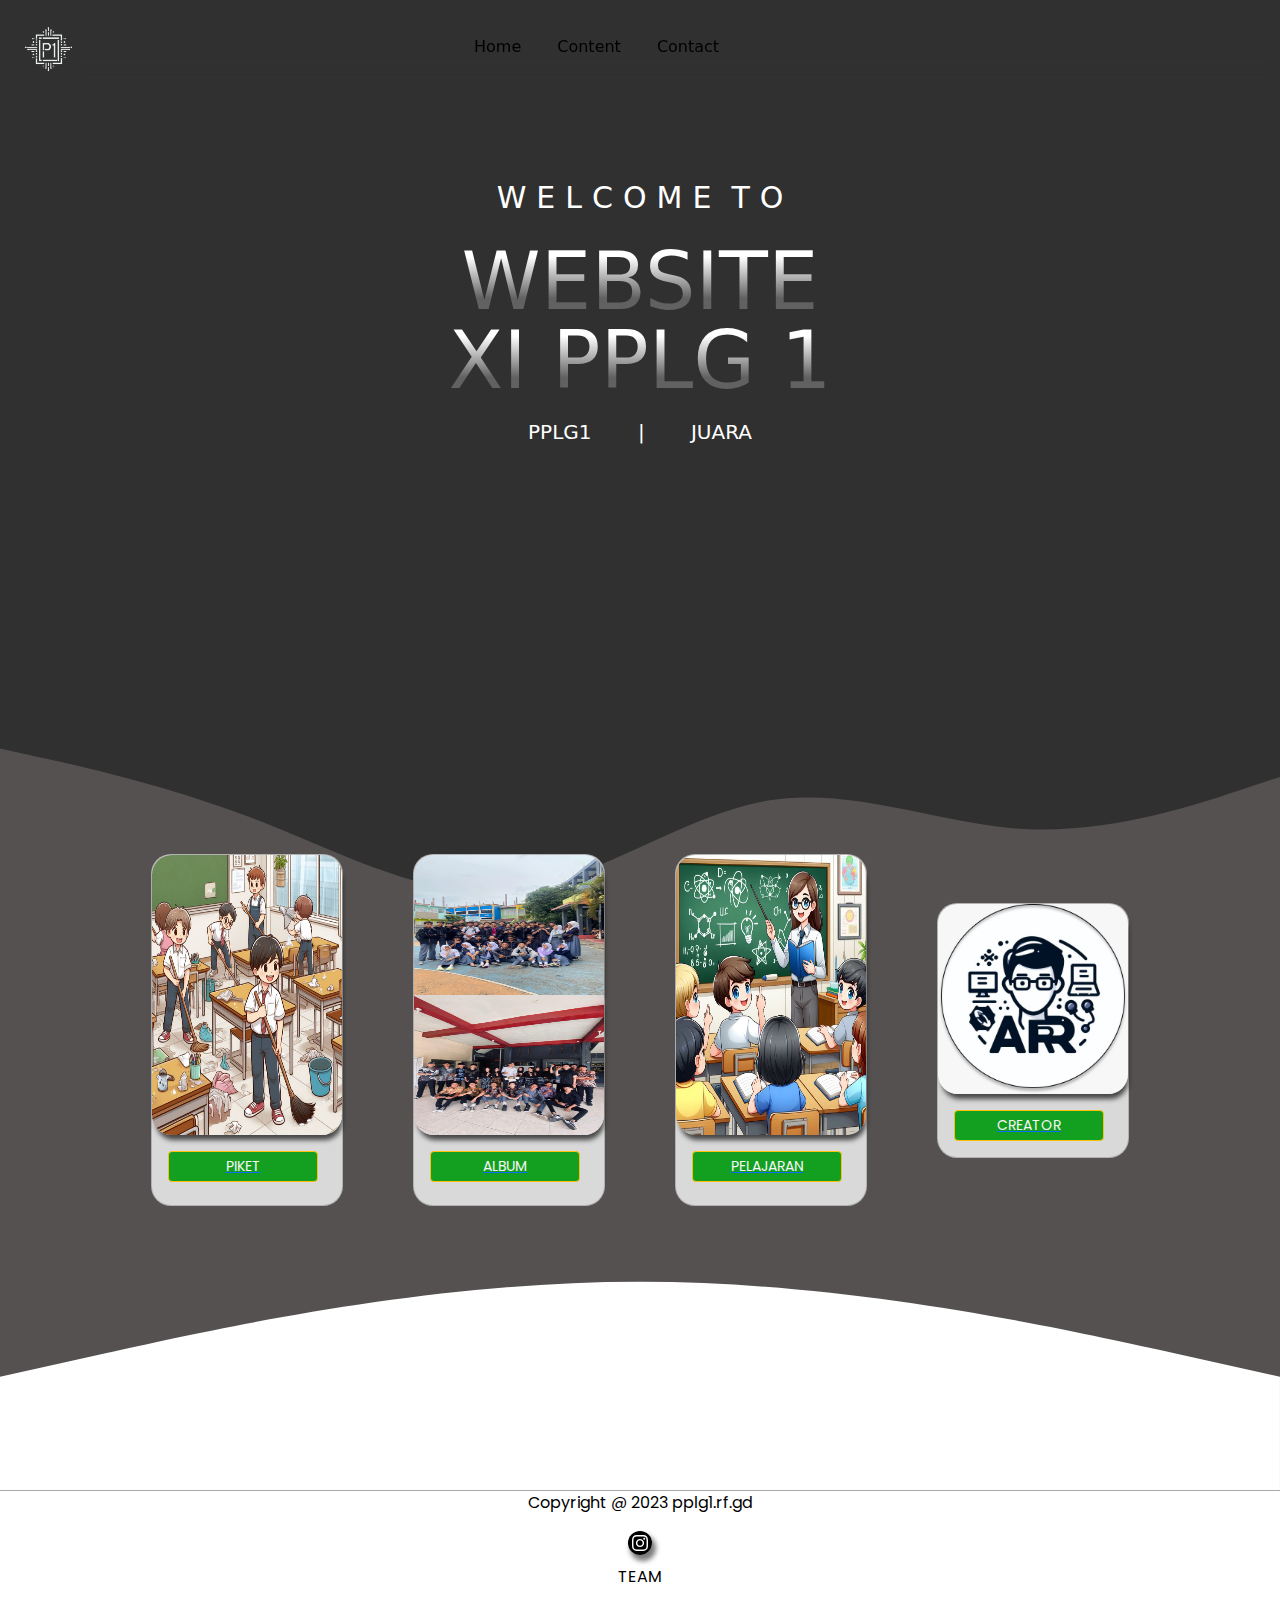
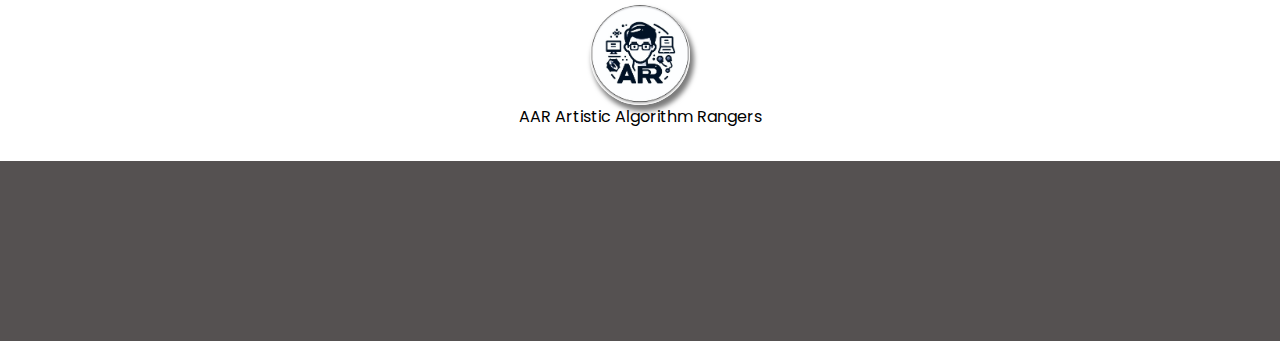
<file: website/index.html>
<!doctype html>
<html lang="en">
  <head>
    <meta charset="utf-8">
    <meta name="viewport" content="width=device-width, initial-scale=1">
    <title>XI PPLG 1</title>
    <link rel="stylesheet" href="css/bootstrap.min.css">
    <link rel="stylesheet" href="style.css">
    <link rel="shortcut icon" href="p1.png" type="image/x-icon">
  </head>
  <body>
  <!-- start home -->
<div id="home"></div>
<div class="home">
    <nav class="navbar navbar-expand-lg">
      <div class="container-fluid">
          <img src="logo.png" alt="Bootstrap" width="70" height="70">
        <button class="navbar-toggler" type="button" data-bs-toggle="collapse" data-bs-target="#navbarNav" aria-controls="navbarNav" aria-expanded="true" aria-label="Toggle navigation" style="background-color: white;">
          <span class="navbar-toggler-icon"></span>
        </button>
        <div class="collapse navbar-collapse" id="navbarNav">
          <ul class="navbar-nav">
              <li class="nav-item">
                <a class="nav-link active" aria-current="page" href="#home">Home</a>
              </li>
              <li class="nav-item">
                <a class="nav-link" href="#content">Content</a>
              </li>
              <li class="nav-item">
                <a class="nav-link" href="#contact">Contact</a>
              </li>
          </ul>
        </div>
      </div>
   </nav>

   <div class="judul">
     <h2>
       <p>W</p>
       <p>E</p>
       <p>L</p>
       <p>C</p>
       <p>O</p>
       <p>M</p>
       <p>E</p> 
       <br><br>
       <p>T</p>
       <p>O</p>
     </h2>
     <h1>WEBSITE</h1>
     <h1>XI PPLG 1</h1>  
     <p>PPLG1 | JUARA</p>
   </div>
</div>  
  <!-- end home -->
  <div id="content"></div> 
  <svg xmlns="http://www.w3.org/2000/svg" viewBox="0 0 1440 320"><path fill=" #313030" fill-opacity="1" d="M0,32L48,42.7C96,53,192,75,288,112C384,149,480,203,576,192C672,181,768,107,864,90.7C960,75,1056,117,1152,122.7C1248,128,1344,96,1392,80L1440,64L1440,0L1392,0C1344,0,1248,0,1152,0C1056,0,960,0,864,0C768,0,672,0,576,0C480,0,384,0,288,0C192,0,96,0,48,0L0,0Z"></path></svg>

  <!-- START CONTENT --> 
<div class="content">
    <div class="container-content">
           <!-- card 1 start-->
      <div class="card">
        <img src="piket.jpeg" class="card-img-top" alt="..." width="100%" height="80%">
        <div class="card-body">
          <a href="jadwal/jadwal.html">
            <button type="button" class="btn btn-warning btn-sm">PIKET</button>
          </a>
        </div>
      </div>
         <!-- card 1 end -->

         <!-- card 2 start-->
      <div class="card">
        <img src="kelas.jpeg" class="card-img-top" alt="..." width="12rem" height="40%" style="border-bottom-left-radius: 0px; border-bottom-right-radius: 0px;" >
        <img src="pelajaran2.jpeg" class="card-img-top" alt="..." width="12rem" height="40%" style="border-top-left-radius: 0px; border-top-right-radius: 0px;">
        <div class="card-body">
          <a href="album/album.html">
            <button type="button" class="btn btn-warning btn-sm">ALBUM</button>
          </a>
        </div>
      </div>
         <!-- card 2 end -->
         <!-- card 3 start-->
      <div class="card">
        <img src="pelajaran.jpeg" class="card-img-top" alt="..." width="100%" height="80%">
        <div class="card-body">
          <a href="jadwal/jadwal.html">
            <button type="button" class="btn btn-warning btn-sm">PELAJARAN</button>
          </a>
        </div>
      </div>
         <!-- card 3 end -->
         <!-- card 4 start -->
      <div class="card" style="height: 60%;">
        <img src="team.jpeg" class="card-img-top" alt="..." width="100%" height="55%">
        <div class="card-body">
            <a href="CREATOR.html">
              <button type="button" class="btn btn-warning btn-sm">CREATOR</button>
            </a>
        </div>
      </div>
         <!-- card 4 end -->
    </div>
</div>
  <!-- END CONTENT -->
  <!-- START CONTACT -->
  <svg class="putih" xmlns="http://www.w3.org/2000/svg" viewBox="0 0 1440 320"><path fill="#ffff" fill-opacity="1" d="M0,192L120,165.3C240,139,480,85,720,85.3C960,85,1200,139,1320,165.3L1440,192L1440,320L1320,320C1200,320,960,320,720,320C480,320,240,320,120,320L0,320Z"></path></svg>
<div class="contact">
<div id="contact"></div>
  <div class="box-text">
    <p>Copyright @ 2023 pplg1.rf.gd</p>
    <a href="https://www.instagram.com/pplg.archives/"><img src="IG.svg" alt="ig.PPLG1"></a>
    <p>TEAM</p>
    <img src="team.jpeg" alt="Bootstrap" width="100" height="100">
    <p>AAR Artistic Algorithm Rangers</p>
  </div>
</div>
  <!-- END CONTACT -->
  <script src="js/bootstrap.min.js"></script>
  </body>
</html>
</file>
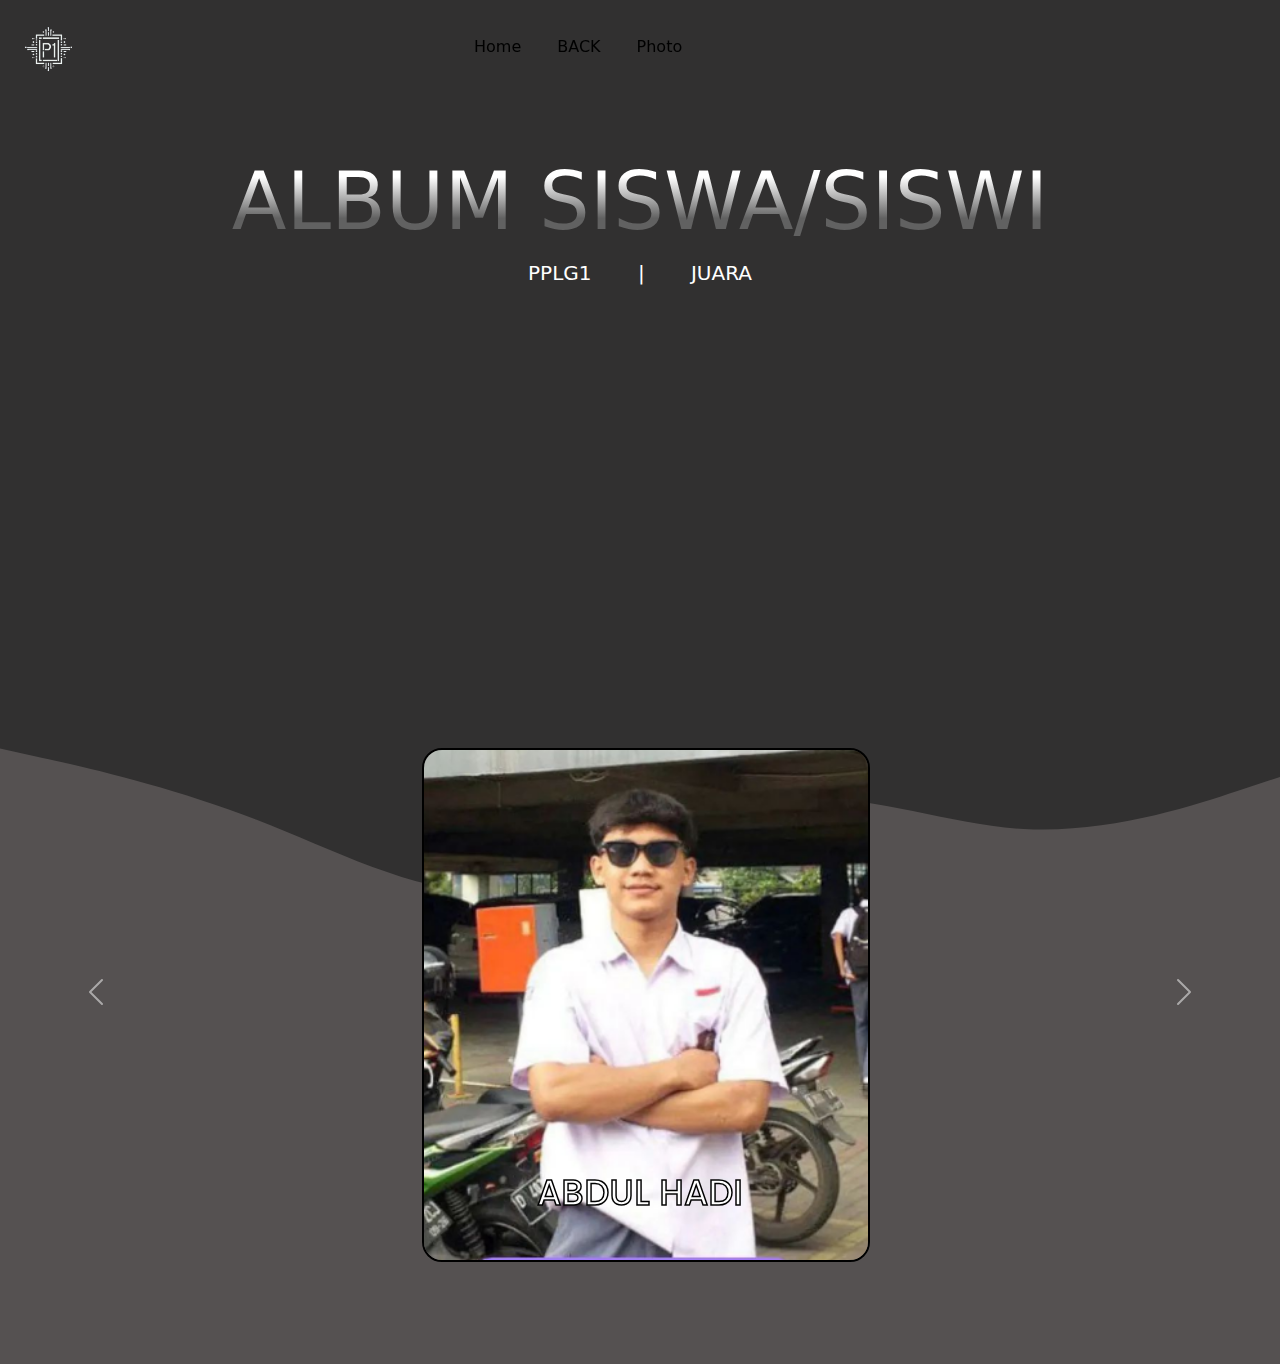
<file: website/album/album.html>
<!DOCTYPE html>
<html lang="en">
<head>
    <meta charset="UTF-8">
    <meta http-equiv="X-UA-Compatible" content="IE=edge">
    <meta name="viewport" content="width=device-width, initial-scale=1.0">
    <title>XI PPLG 1</title>
    <link rel="stylesheet" href="../css/bootstrap.min.css">
    <link rel="stylesheet" href="../style.css">
    <link rel="shortcut icon" href="../p1.png" type="image/x-icon">
</head>
<body>
    <div class="home">
       <div id="rumah"></div>
        <nav class="navbar navbar-expand-lg">
            <div class="container-fluid">
                <img src="../logo.png" alt="Bootstrap" width="70" height="70">
              <button class="navbar-toggler" type="button" data-bs-toggle="collapse" data-bs-target="#navbarNav" aria-controls="navbarNav" aria-expanded="false" aria-label="Toggle navigation" style="background-color: white;">
                <span class="navbar-toggler-icon"></span>
              </button>
              <div class="collapse navbar-collapse" id="navbarNav">
                <ul class="navbar-nav">
                    <li class="nav-item">
                      <a class="nav-link active" href="#rumah">Home</a>
                    </li>
                    <li class="nav-item">
                      <a class="nav-link active" href="../index.html">BACK</a>
                    </li>
                    <li class="nav-item">
                      <a class="nav-link active" href="#photo">Photo</a>
                    </li>
                </ul>
              </div>
            </div>
         </nav>

        <div class="judul">
            <h1>ALBUM SISWA/SISWI</h1> 
           <p>PPLG1 | JUARA</p>                                         
        </div>
    </div> 
    <svg xmlns="http://www.w3.org/2000/svg" viewBox="0 0 1440 320"><path fill=" #313030" fill-opacity="1" d="M0,32L48,42.7C96,53,192,75,288,112C384,149,480,203,576,192C672,181,768,107,864,90.7C960,75,1056,117,1152,122.7C1248,128,1344,96,1392,80L1440,64L1440,0L1392,0C1344,0,1248,0,1152,0C1056,0,960,0,864,0C768,0,672,0,576,0C480,0,384,0,288,0C192,0,96,0,48,0L0,0Z"></path></svg>
    <!-- start corsel -->
    <div id="carouselExampleCaptions" class="carousel">
      <div id="photo"></div>
      <div class="carousel-inner">
        <div class="carousel-item active">
          <img src="foto.zip/1 (1).png" class="d-block" alt="...">
          <div class="carousel-caption d-none d-md-block">
            <h5>Abdul Hadi</h5>
          </div>
        </div>
        <div class="carousel-item">
          <img src="foto.zip/1 (2).png" class="d-block" alt="...">
          <div class="carousel-caption d-none d-md-block">
            <h5>Aditya Torin</h5>
          </div>
        </div>
        <div class="carousel-item">
          <img src="foto.zip/1 (3).png" class="d-block " alt="...">
          <div class="carousel-caption d-none d-md-block">
            <h5>Akhmal Sopandi</h5>            
          </div>
        </div>
        <div class="carousel-item">
          <img src="foto.zip/1 (4).png" class="d-block " alt="...">
          <div class="carousel-caption d-none d-md-block">
            <h5>Aldri Septima Herdiana</h5>
          </div>
        </div>
        <div class="carousel-item">
          <img src="foto.zip/1 (5).png" class="d-block " alt="...">
          <div class="carousel-caption d-none d-md-block">
            <h5>anggira alfadilah</h5>
          </div>
        </div>
        <div class="carousel-item">
          <img src="foto.zip/1 (6).png" class="d-block " alt="...">
          <div class="carousel-caption d-none d-md-block">
            <h5>arifa setiawati</h5>
          </div>
        </div>
        <div class="carousel-item">
          <img src="foto.zip/1 (7).png" class="d-block " alt="...">
          <div class="carousel-caption d-none d-md-block">
            <h5>arkan mustopa</h5>
          </div>
        </div>
        <div class="carousel-item">
          <img src="foto.zip/1 (8).png" class="d-block " alt="...">
          <div class="carousel-caption d-none d-md-block">
            <h5>bagas purnama alam</h5>
          </div>
        </div>
        <div class="carousel-item">
          <img src="foto.zip/1 (9).png" class="d-block " alt="...">
          <div class="carousel-caption d-none d-md-block">
            <h5>berni naufal</h5>
          </div>
        </div>
        <div class="carousel-item">
          <img src="foto.zip/1 (10).png" class="d-block " alt="...">
          <div class="carousel-caption d-none d-md-block">
            <h5>dhimas try saputra</h5>
          </div>
        </div>
        <div class="carousel-item">
          <img src="foto.zip/1 (11).png" class="d-block " alt="...">
          <div class="carousel-caption d-none d-md-block">
            <h5>faisal alfarizi setiawan</h5>
          </div>
        </div>
        <div class="carousel-item">
          <img src="foto.zip/1 (12).png" class="d-block " alt="...">
          <div class="carousel-caption d-none d-md-block">
            <h5>fitra ramadanu</h5>
          </div>
        </div>
        <div class="carousel-item">
          <img src="foto.zip/1 (13).png" class="d-block " alt="...">
          <div class="carousel-caption d-none d-md-block">
            <h5>frega nanda</h5>
          </div>
        </div>
        <div class="carousel-item">
          <img src="foto.zip/1 (14).png" class="d-block " alt="...">
          <div class="carousel-caption d-none d-md-block">
            <h5>hadiat rashad</h5>
          </div>
        </div>
        <div class="carousel-item">
          <img src="foto.zip/1 (15).png" class="d-block " alt="...">
          <div class="carousel-caption d-none d-md-block">
            <h5>ihfan dinnulhaq</h5>
          </div>
        </div>
        <div class="carousel-item">
          <img src="foto.zip/1 (16).png" class="d-block " alt="...">
          <div class="carousel-caption d-none d-md-block">
            <h5>keke yulia</h5>
          </div>
        </div>
        <div class="carousel-item">
          <img src="foto.zip/1 (17).png" class="d-block " alt="...">
          <div class="carousel-caption d-none d-md-block">
            <h5>kent nathan</h5>
          </div>
        </div>
        <div class="carousel-item">
          <img src="foto.zip/1 (18).png" class="d-block " alt="...">
          <div class="carousel-caption d-none d-md-block">
            <h5>m.fathir sastra kurnia</h5>
          </div>
        </div>
        <div class="carousel-item">
          <img src="foto.zip/1 (19).png" class="d-block " alt="...">
          <div class="carousel-caption d-none d-md-block">
            <h5>m.fajar ilham</h5>
          </div>
        </div>
        <div class="carousel-item">
          <img src="foto.zip/1 (20).png" class="d-block " alt="...">
          <div class="carousel-caption d-none d-md-block">
            <h5>m.ghailan ammar</h5>
          </div>
        </div>
        <div class="carousel-item">
          <img src="foto.zip/1 (21).png" class="d-block " alt="...">
          <div class="carousel-caption d-none d-md-block">
            <h5>muthia khoirun nisa</h5>
          </div>
        </div>
        <div class="carousel-item">
          <img src="foto.zip/1 (22).png" class="d-block " alt="...">
          <div class="carousel-caption d-none d-md-block">
            <h5>nabila rizkia putri</h5>
          </div>
        </div>
        <div class="carousel-item">
          <img src="foto.zip/1 (23).png" class="d-block " alt="...">
          <div class="carousel-caption d-none d-md-block">
            <h5>narendra yakez</h5>
          </div>
        </div>
        <div class="carousel-item">
          <img src="foto.zip/1 (24).png" class="d-block " alt="...">
          <div class="carousel-caption d-none d-md-block">
            <h5>radit nur rizki</h5>
          </div>
        </div>
        <div class="carousel-item">
          <img src="foto.zip/1 (25).png" class="d-block " alt="...">
          <div class="carousel-caption d-none d-md-block">
            <h5>rafi fauzi</h5>
          </div>
        </div>
        <div class="carousel-item">
          <img src="foto.zip/1 (26).png" class="d-block " alt="...">
          <div class="carousel-caption d-none d-md-block">
            <h5>raihan akmal</h5>
          </div>
        </div>
        <div class="carousel-item">
          <img src="foto.zip/1 (27).png" class="d-block " alt="...">
          <div class="carousel-caption d-none d-md-block">
            <h5>rasya akbar</h5>
          </div>
        </div>
        <div class="carousel-item">
          <img src="foto.zip/1 (28).png" class="d-block " alt="...">
          <div class="carousel-caption d-none d-md-block">
            <h5>reyvan fasyaditha</h5>
          </div>
        </div>
        <div class="carousel-item">
          <img src="foto.zip/1 (29).png" class="d-block " alt="...">
          <div class="carousel-caption d-none d-md-block">
            <h5>rian yanuar</h5>
          </div>
        </div>
        <div class="carousel-item">
          <img src="foto.zip/1 (30).png" class="d-block " alt="...">
          <div class="carousel-caption d-none d-md-block">
            <h5>rifwan.m</h5>
          </div>
        </div>
        <div class="carousel-item">
          <img src="foto.zip/1 (31).png" class="d-block " alt="...">
          <div class="carousel-caption d-none d-md-block">
            <h5>salfa fauzal</h5>
          </div>
        </div>
        <div class="carousel-item">
          <img src="foto.zip/1 (32).png" class="d-block " alt="...">
          <div class="carousel-caption d-none d-md-block">
            <h5>salwa rahma</h5>
          </div>
        </div>
        <div class="carousel-item">
          <img src="foto.zip/1 (33).png" class="d-block " alt="...">
          <div class="carousel-caption d-none d-md-block">
            <h5>sindi wiranti</h5>
          </div>
        </div>
        <div class="carousel-item">
          <img src="foto.zip/1 (34).png" class="d-block " alt="...">
          <div class="carousel-caption d-none d-md-block">
            <h5>syafitri alifmana</h5>
          </div>
        </div>
        <div class="carousel-item ">
          <img src="foto.zip/1 (35).png" class="d-block " alt="...">
          <div class="carousel-caption d-none d-md-block">
            <h5>rahel andriano</h5>
          </div>
        </div>
        <div class="carousel-item ">
          <img src="foto.zip/1 (36).png" class="d-block " alt="...">
          <div class="carousel-caption d-none d-md-block">
            <h5>zulkifli nasution</h5>
          </div>
        </div>
      </div>
      <button class="carousel-control-prev" type="button" data-bs-target="#carouselExampleCaptions" data-bs-slide="prev">
        <span class="carousel-control-prev-icon" aria-hidden="true"></span>
        <span class="visually-hidden">Previous</span>
      </button>
      <button class="carousel-control-next" type="button" data-bs-target="#carouselExampleCaptions" data-bs-slide="next">
        <span class="carousel-control-next-icon" aria-hidden="true"></span>
        <span class="visually-hidden">Next</span>
      </button>
    </div>
    <!-- end corsel -->
    <script src="../js/bootstrap.min.js"></script>  
</body>
</html>
</file>
<file: website/style.css>
@import url('https://fonts.googleapis.com/css2?family=Poppins:wght@600&display=swap');
@import url('https://fonts.googleapis.com/css2?family=Poppins:wght@600&family=Tourney:wght@800&display=swap');
@import url('https://fonts.googleapis.com/css2?family=Poppins:wght@600&family=Tourney:wght@800&family=Vazirmatn:wght@800&display=swap');


 @keyframes kartu{
	0% {
			  transform: scale(0);
	  opacity: 1;
	}
	100% {
			  transform: scale(1);
	  opacity: 1;
	}
  }

  @keyframes text-focus-in {
	0% {
			  filter: blur(5px);
	  opacity: 0;
	}
	100% {
			  filter: blur(0px);
	  opacity: 1;
	}
  }
  
  @keyframes focus-in-expand {
	0% {
	  letter-spacing: -0.5em;
			  filter: blur(12px);
	  opacity: 0;
	}
	100% {
			  filter: blur(0px);
	  opacity: 1;
	}
  }

html{
	scroll-behavior: smooth;
}

body{
	width: 100vw;
	background-color: #555151;
}

/* START BERANDA*/

/*start home*/
/*star nav*/
.home {
	width: 100vw;
	height: 80vh;
	background-color: #313030;
}

.navbar{
	width: 100vw;
	height: 13vh;
	position: fixed;
	top: -12px;
	z-index: 100;
	background-color: transparent;
}

.navbar .navbar-toggler{
	margin-top: -20px;
}

.navbar .collapse{
	height: 73px;
	transition: 0.1s all;
	background-color: transparent;
	backdrop-filter: blur(10px);
}

.navbar-nav{
	margin-left: 30vw;
	display: flex;
	gap: 20px;
}

.navbar-nav .nav-item .nav-link{
	color: black;
}

/*end nav*/

/*start judul*/
.judul{
	padding-top: 20vh;
	color: white;
	text-align: center;
	width: 100vw;
	height: 30vw;
}

.judul h2{
	justify-content: center;
	display: flex;
	font-size: 30px;
	gap: 10px;
}

.judul h2 p:first-child{
	animation: text-focus-in 0.8s cubic-bezier(0.550, 0.085, 0.680, 0.530) both;
}

.judul h2 p:nth-child(2){
	animation: text-focus-in 0.8s cubic-bezier(0.550, 0.085, 0.680, 0.530) both;
	animation-delay: 0.1s;
}

.judul h2 p:nth-child(3){
	animation: text-focus-in 0.8s cubic-bezier(0.550, 0.085, 0.680, 0.530) both;
	animation-delay: 0.2s;
}

.judul h2 p:nth-child(4){
	animation: text-focus-in 0.8s cubic-bezier(0.550, 0.085, 0.680, 0.530) both;
	animation-delay: 0.3s;
}

.judul h2 p:nth-child(5){
	animation: text-focus-in 0.8s cubic-bezier(0.550, 0.085, 0.680, 0.530) both;
	animation-delay: 0.4s;
}

.judul h2 p:nth-child(6){
	animation: text-focus-in 0.8s cubic-bezier(0.550, 0.085, 0.680, 0.530) both;
	animation-delay: 0.5s;
}

.judul h2 p:nth-child(7){
	animation: text-focus-in 0.8s cubic-bezier(0.550, 0.085, 0.680, 0.530) both;
	animation-delay: 0.6s;
}

.judul h2 p:nth-child(10){
	animation: text-focus-in 0.8s cubic-bezier(0.550, 0.085, 0.680, 0.530) both;
	animation-delay: 0.7s;
}

.judul h2 p:nth-child(11){
	animation: text-focus-in 0.8s cubic-bezier(0.550, 0.085, 0.680, 0.530) both;
	animation-delay: 0.8s;
}

.judul h1{
	margin-top: -2vw;
	font-size: 80px;
	background: #FFFFFF;
	background: linear-gradient(to bottom, #FFFFFF 24%, #616161 67%);
	-webkit-background-clip: text;
	-webkit-text-fill-color: transparent;
	animation: focus-in-expand 0.8s cubic-bezier(0.250, 0.460, 0.450, 0.940) ;
}

.judul p{
	word-spacing: 40px;
}

.judul:last-child{
	font-size: 20px;
}
/*end judul*/
/*end home*/

/*start content*/
.content{
	margin-top: -150px;
}

.container-content{
	display: flex;
	justify-content: center;
	align-items: center;
	flex-wrap: wrap;
	gap: 70px;
}


.container-content .card{
	width: 12rem;
	height: 22rem;
	border-radius: 20px;
	animation: kartu 0.7s cubic-bezier(0.250, 0.460, 0.450, 0.940) both;
	background-color: #D9D9D9;
}

.container-content .card button{
	display: flex;
	justify-content: center;
	align-items: center;
	width: 150px;
	color: whitesmoke;
	font-family: 'Poppins', sans-serif;
	background-color: #13A021;
}

.container-content .card img{
	border-radius: 20px;
	box-shadow: 2px 7px 5px -2px rgba(0,0,0,0.68);
}
/*end content*/

#putih{
	position: relative;
	top: 280px;
}


/*start contact*/
.contact{
	position: absolute;
	background-color: white;
	width: 100vw;
	height: 270px;
}

.box-text{
	width: 100vw;
	height: 50vh;
	padding-left: 15vw;
	padding-right: 15vw;
	text-align: center;
	font-family: 'Poppins', sans-serif;
	color: black;
	animation: focus-in-expand 0.8s cubic-bezier(0.250, 0.460, 0.450, 0.940) ;
}

.box-text img{
	border-radius: 50%;
	box-shadow: 3px 5px 5px 1px rgba(0,0,0,0.52);
}

.box-text p:nth-child(3){
	margin-top: 10px;
}
/*end contact*/

/* END BERANDA*/



/* START ALBUM */

.carousel{
	margin-top: -30vw;
}

.carousel .carousel-item{
	transition: 0.8s ease-in-out;
}

.carousel .carousel-inner{
	padding-left: 33vw;
	padding-right: 33vw;
	padding-top: 10vw;
	padding-bottom: 8vw;
	background-color: transparent;
}

.carousel-item h5{
	text-transform: uppercase;
	color: white;
	font-size: 35px;
	font-family: 'Poppins', sans-serif;
	-webkit-text-stroke-width: 1.5px;
	-webkit-text-stroke-color: black;
}

.carousel-item img{
	width: 35vw;
	border-radius: 20px;
	border: 2px solid black;
}

/* END ALBUM */

/* START CREATOR */
 .container-contact{
	width: 90vw;
	min-height: 70vh;
    border: 2px solid white;	
	margin-left: 5vw;
	margin-right: 5vw;
	background-color: #555151;
	border-radius: 50px;
	padding: 20px;
	box-shadow: -3px -5px 26px 2px rgba(255,255,255,1) inset;
 }

 .box-contact1{
	display: flex;
	justify-content: space-evenly;
 }

 .box-contact2{
	margin-top: 50px;
	display: flex;
	justify-content: center;
 }

.card-contact{
	max-width: 30vw;
	max-height: 50vh;
	background-color: #0075FF;
	border-radius: 15px;
	padding: 10px;
	display: flex;
	flex-direction: row;
	flex-wrap: wrap;
	text-align: center;
	box-shadow: 0px 0px 21px 2px rgba(0,0,0,0.67) inset;
}

.card-contact img{
	margin-right: 20px;
	max-height: 15vw;
	max-height: 23vh;
	max-width: 15vw;
	border-radius: 10px;
}

.card-contact h2{
	margin-top: 40px;
	font-family: 'Tourney', sans-serif;
	font-size: 30px;
	color: white;
}

/* start kontak card */

 .container-contact2{
	margin-top: 100px;
	justify-content: center;
	gap: 70px;	
	flex-wrap: wrap;
 }

 .kartu-kontak{
	text-align: center;
	width: 250px;
	min-height: 75vh;
	background-color: #FFA34E;
	color: white;
	border-radius: 30px;
 }

 .kartu-kontak p{
	font-size: 10px;
	margin-top: -10px;
	font-family: 'Poppins', sans-serif;
	font-weight: 400;
 }

 .kartu-kontak p:nth-child(2){
	color: #FF0000;
 }

 .kartu-kontak h2{
	margin-top: 10px;
	letter-spacing: 5px;
	font-family: 'Vazirmatn', sans-serif;
 }

 .kartu-kontak h3{
	margin-top: 30px;
	font-family: 'Vazirmatn', sans-serif;
 }



/* end kontak card */
/* END CREATOR */

	/* START JADWAL */
 .container-jadwal{
	background-color: 	#555151;
	text-align: center;
 }

 .judul-content{
	width: 100%;
	color: white;
	font-family: 'Poppins', sans-serif;
	letter-spacing: 2px;
 }
	/* start kartu jadwal */
.box-jadwal{
	justify-content: space-around;
	gap: 75px;
	flex-wrap: wrap;
}

.kartu-jadwal{
	text-align: center;
	width: 300px;
	min-height: 60vh;
	background-color: #FFF7AB;
	border-radius: 30px;
}

.kartu-jadwal h2{
	color: #473E3E;
	font-family: 'Poppins', sans-serif;
}

.kartu-jadwal p{
	font-size: 30px;
	color: white;
	-webkit-text-stroke-width: 1px;
	-webkit-text-stroke-color: black;
}
	/* end kartu jadwal */

	/* start button jadwal */
.box-button1{
	margin-top: 100px;
}

.box-button1 button{
	width: 150px;
	height: 50px;
	background-color: transparent;
	border: none;
	color: white;
	font-size: 30px;
	font-family: 'Poppins', sans-serif;
}

.box-button2{
	margin-top: 20px;
}

.box-button2 button{
	width: 150px;
	height: 50px;
	background-color: transparent;
	border: none;
	color: white;
	font-size: 30px;
	font-family: 'Poppins', sans-serif;
}
	/* end button jadwal */
	/* END JADWAL */

@media screen and (max-width:767px) {
	body{
		overflow-y: scroll;
	}

/* page 1 */

.navbar .collapse{
	height: 100vh;
	visibility: visible;
	padding-top: 100px;
	font-size: 5vw;
}

.carousel .carousel-inner{
	padding-left: 20vw;
	padding-right: 20vw;
	padding-top: 30vw;
	padding-bottom: 8vw;
}

.carousel-item img{
	width: 60vw;
}

.judul h1{
	font-size: 50px;
}

.judul h2{
	font-size: 20px;
}

/* footer start */
 .contact{
	width: 100vw;
	min-height: 40vh;
	max-height: 50vh;
 }

 .box-text{
	height: 39vh;
	font-size: 0.8rem;
 }

/* footer end */
/* page 1 end */


	
	
}
</file>
